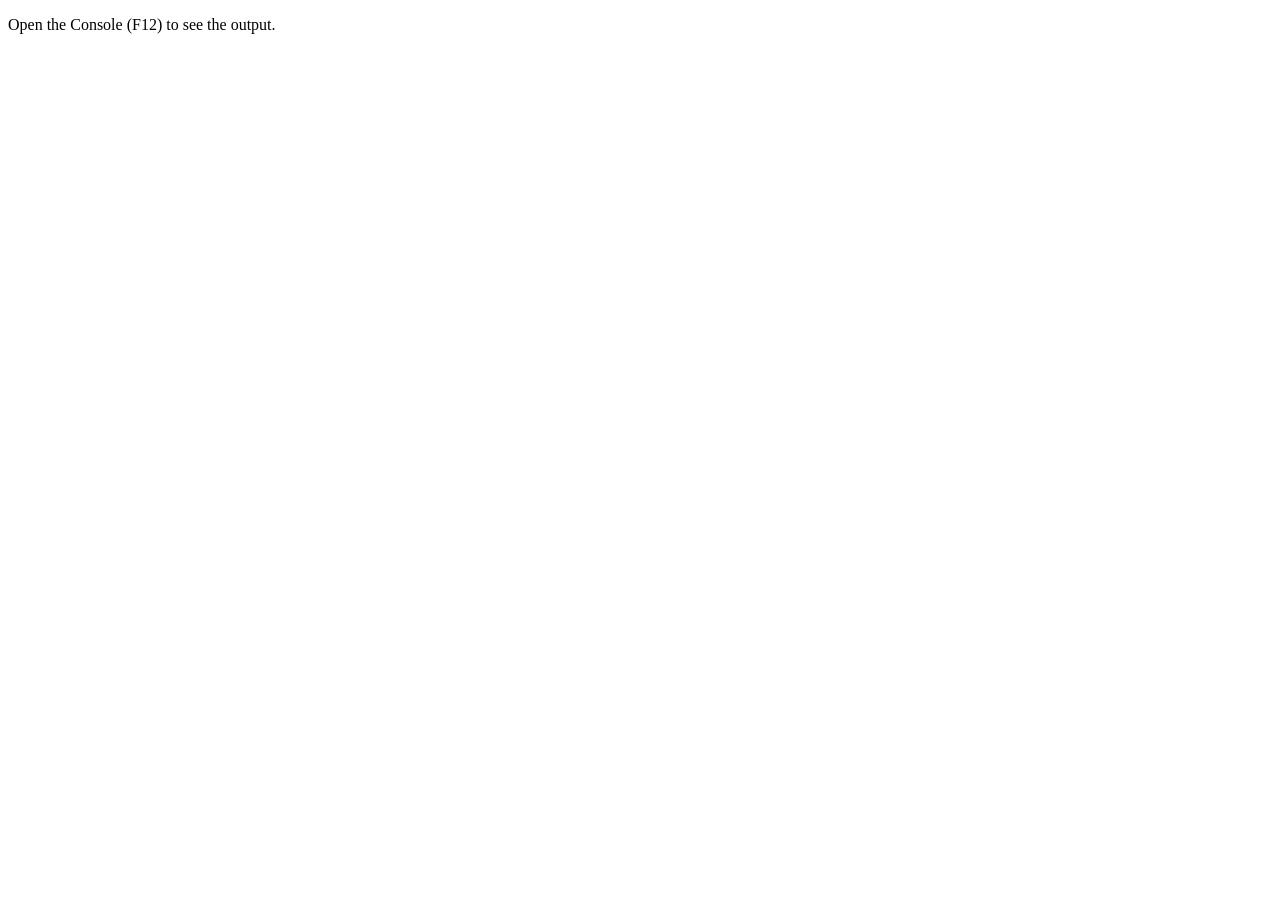
<file: ex00/index.html>
<!DOCTYPE html>
<html lang="en">
<head>
    <meta charset="UTF-8">
    <meta name="viewport" content="width=device-width, initial-scale=1.0">
    <title>Variables and Types</title>
    <script src="script.js" defer></script>
</head>
<body>
    <p>Open the Console (F12) to see the output.</p>
</body>
</html>
</file>
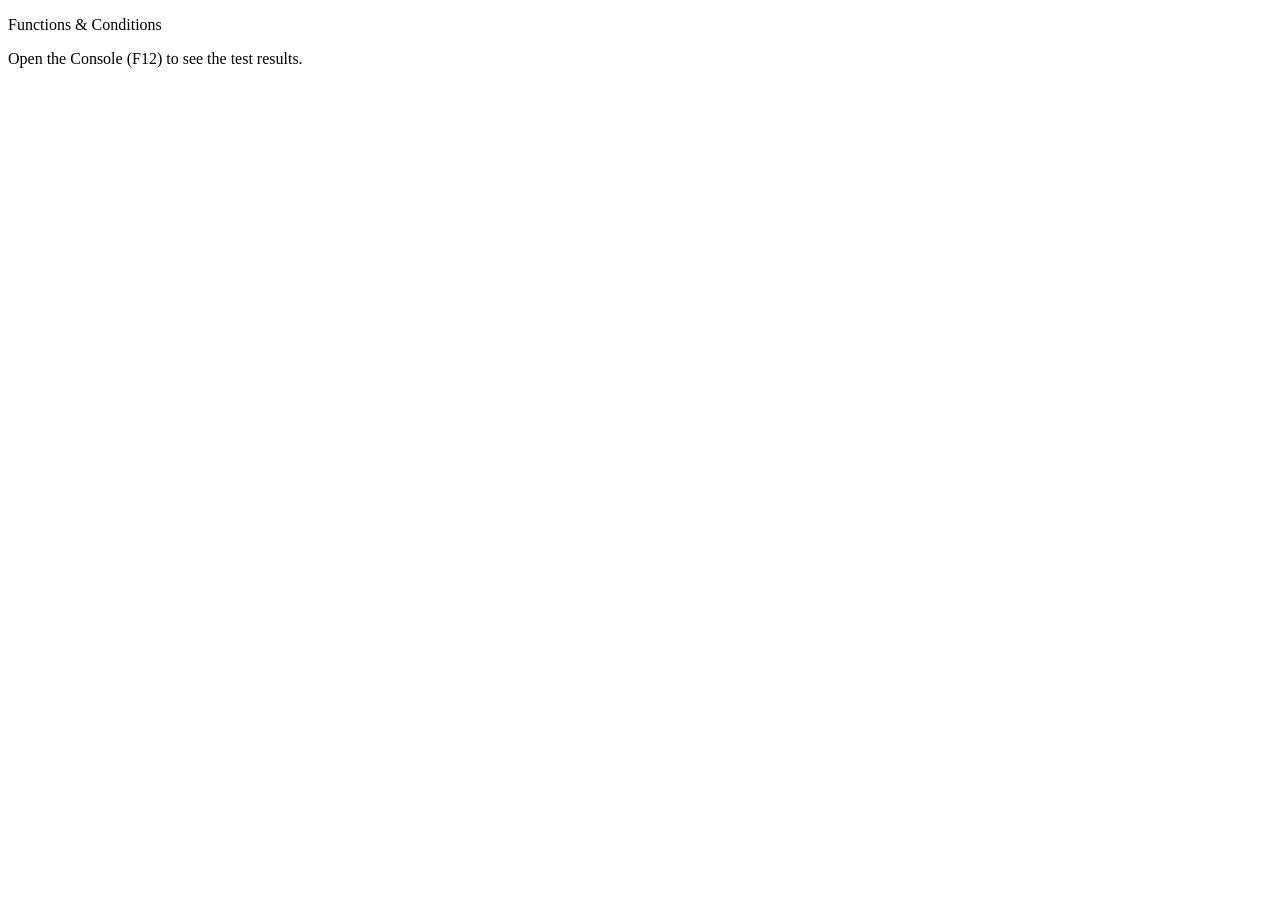
<file: ex01/index.html>
<!DOCTYPE html>
<html lang="en">
<head>
    <meta charset="UTF-8">
    <meta name="viewport" content="width=device-width, initial-scale=1.0">
    <title>Ex01</title>
        <script src="script.js" defer></script>
</head>
<body>
    <p>Functions & Conditions</p>
    <p>Open the Console (F12) to see the test results.</p>

</body>
</html>
</file>
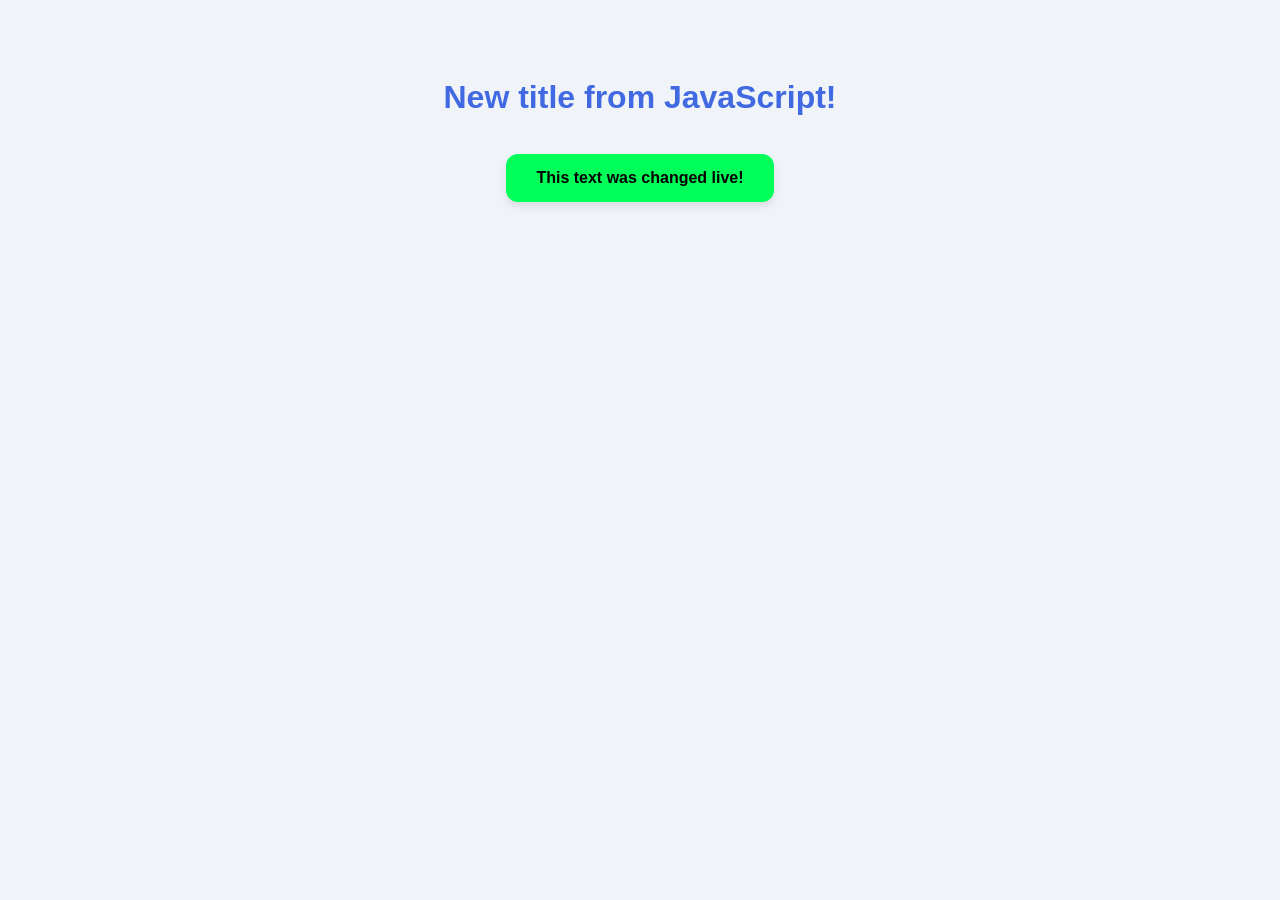
<file: ex02/index.html>
<!DOCTYPE html>
<html lang="en">
<head>
    <meta charset="UTF-8">
    <meta name="viewport" content="width=device-width, initial-scale=1.0">
    <title>Live DOM</title>
    <link rel="stylesheet" href="style.css">
     <script src="script.js" defer></script>
</head>
<body>
    <h1 id="title">Old title</h1>
    <p class="message">Old message</p>
</body>
</html>
</file>
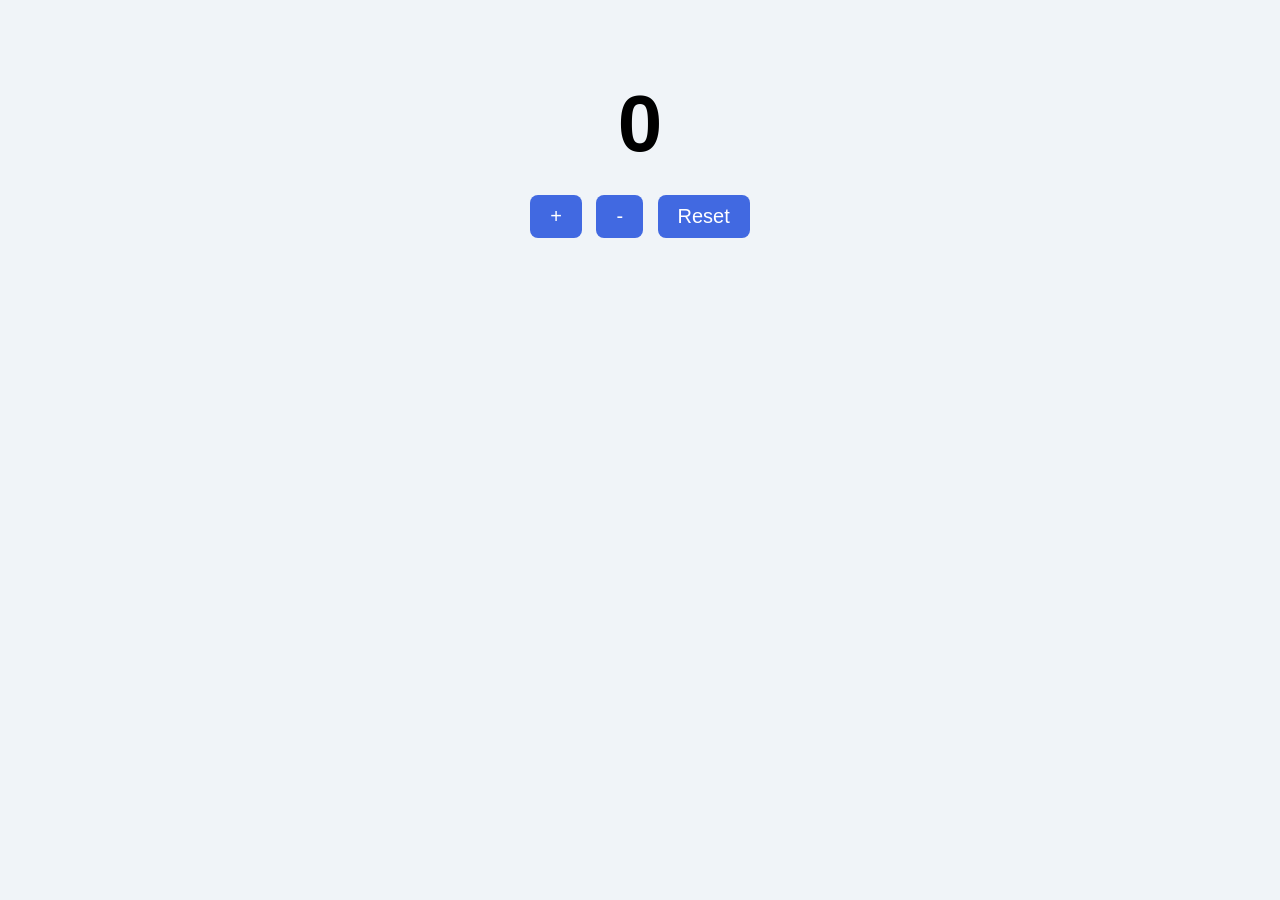
<file: ex03/index.html>
<!DOCTYPE html>
<html lang="en">
<head>
    <meta charset="UTF-8">
    <meta name="viewport" content="width=device-width, initial-scale=1.0">
    <title>Counter</title>
    <link rel="stylesheet" href="style.css">
    <script src="script.js" defer></script>
</head>
<body>
    <h1 id="count">0</h1>

    <button id="increment">+</button>
    <button id="decrement">-</button>
    <button id="reset">Reset</button>
</body>
</html>
</file>
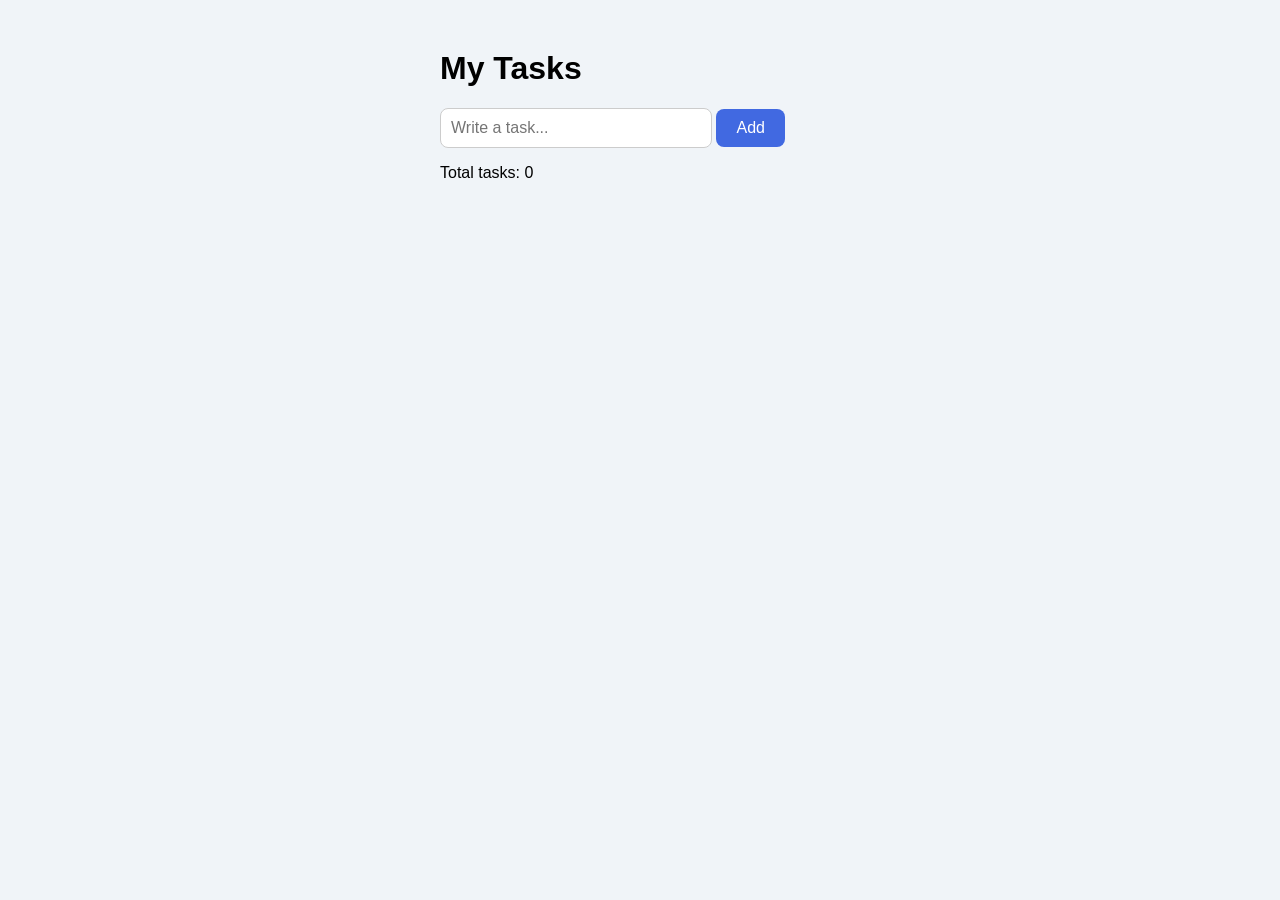
<file: ex04/index.html>
<!DOCTYPE html>
<html lang="en">
<head>
    <meta charset="UTF-8">
    <meta name="viewport" content="width=device-width, initial-scale=1.0">
    <title>Task Manager</title>
    <link rel="stylesheet" href="style.css">
    <script src="script.js" defer></script>
</head>
<body>
    <h1>My Tasks</h1>

    <input type="text" id="taskInput" placeholder="Write a task...">
    <button id="addBtn">Add</button>

    <p id="counter">Total tasks: 0</p>

    <ul id="taskList"></ul>
</body>
</html>
</file>
<file: ex02/style.css>
body {
    font-family: Arial, sans-serif;
    background-color: #f0f4f8;
    text-align: center;
    padding: 50px;
}
.message {
    display: inline-block;
    padding: 15px 30px;
    border-radius: 12px;
    background-color: white;
    box-shadow: 0 4px 10px rgba(0, 0, 0, 0.1);
}

.active {
    background-color: rgb(0, 255, 89);
    font-weight: bold;
}
</file>
<file: ex03/style.css>
body {
    font-family: Arial, sans-serif;
    background-color: #f0f4f8;
    text-align: center;
    padding: 50px;
}
#count {
    font-size: 80px;
    margin: 20px 0;
}
button {
    font-size: 20px;
    padding: 10px 20px;
    margin: 5px;
    border: none;
    border-radius: 8px;
    background-color: royalblue;
    color: white;
    cursor: pointer;
}
button:hover {
    background-color: darkblue;
}
</file>
<file: ex04/style.css>
body {
    font-family: Arial, sans-serif;
    background-color: #f0f4f8;
    max-width: 400px;
    margin: 50px auto;
}
#taskInput {
    padding: 10px;
    font-size: 16px;
    width: 250px;
    border: 1px solid #ccc;
    border-radius: 8px;
}

#addBtn {
    padding: 10px 20px;
    font-size: 16px;
    border: none;
    border-radius: 8px;
    background-color: royalblue;
    color: white;
    cursor: pointer;
}
#taskList {
    list-style: none;
    padding: 0;
}

li {
    display: flex;
    justify-content: space-between;
    align-items: center;
    background-color: white;
    padding: 10px 15px;
    margin-bottom: 10px;
    border-radius: 8px;
    cursor: pointer;
}

li button {
    background-color: tomato;
    color: white;
    border: none;
    border-radius: 6px;
    padding: 5px 10px;
    cursor: pointer;
}
.completed {
    text-decoration: line-through;
    color: gray;
}
</file>
